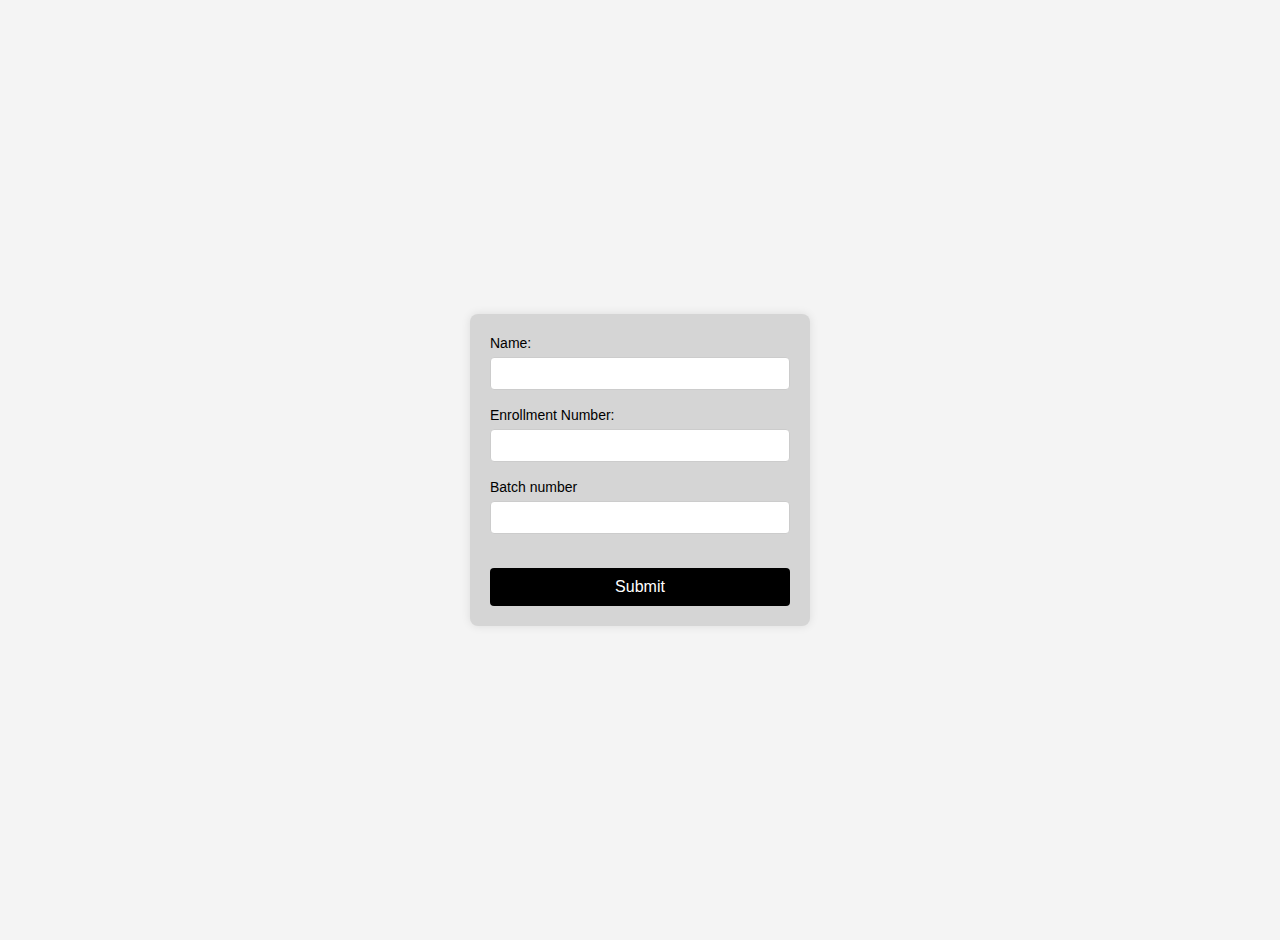
<file: index.html>
<!DOCTYPE html>
<html lang="en">

<head>
    <meta charset="UTF-8">
    <meta name="viewport" content="width=device-width, initial-scale=1.0">
    <title>Questionnaire Form</title>
    <link rel="stylesheet" href="style.css">
</head>

<body>
    <form action="/form" method="post">
        <label for="name">Name:</label><br>
        <input type="text" id="name" name="name" required><br>
        <label for="enrollment">Enrollment Number:</label><br>
        <input type="text" id="enrollment" name="enrollment" required><br>
        <label for="text">Batch number</label><br>
        <input type="text" id="batch" name="batch" required> <br><br>
        <button type="submit">Submit</button>
    </form>
    <script src="script.js"></script>
</body>

</html>
</file>
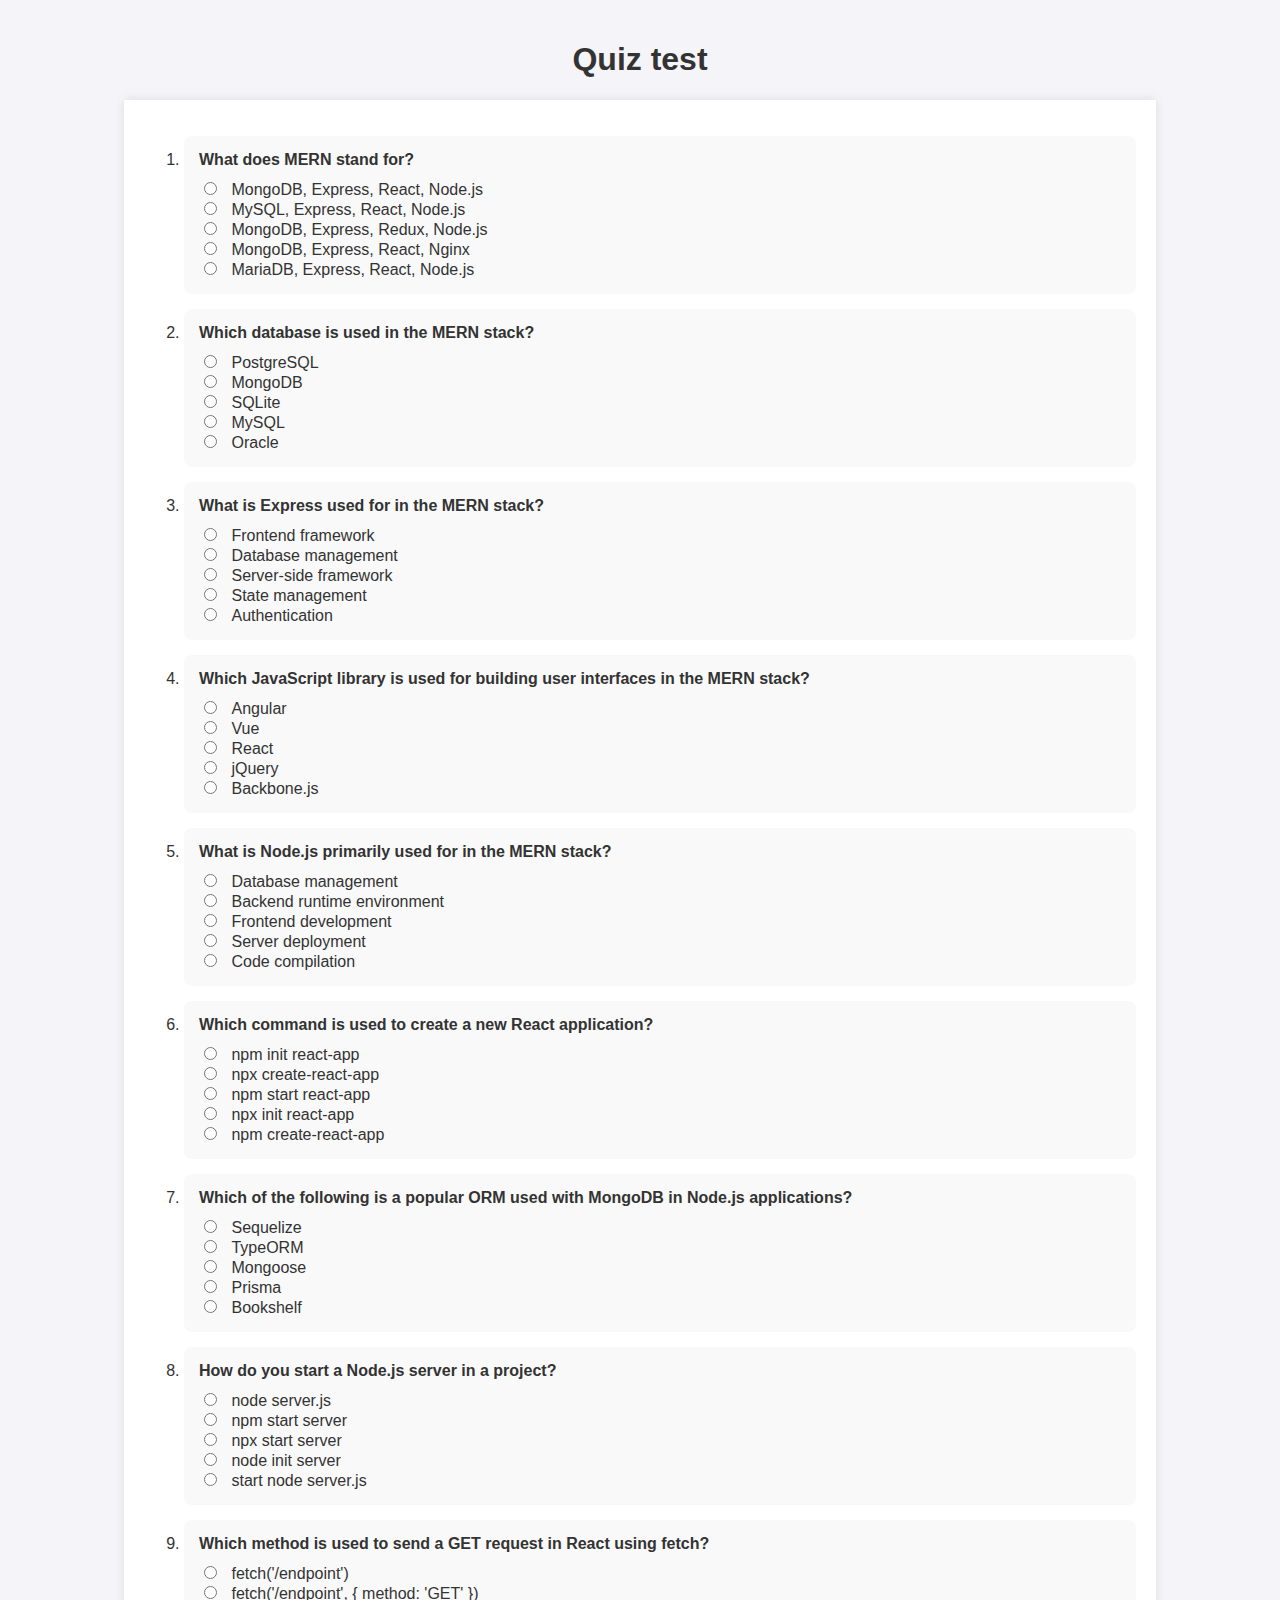
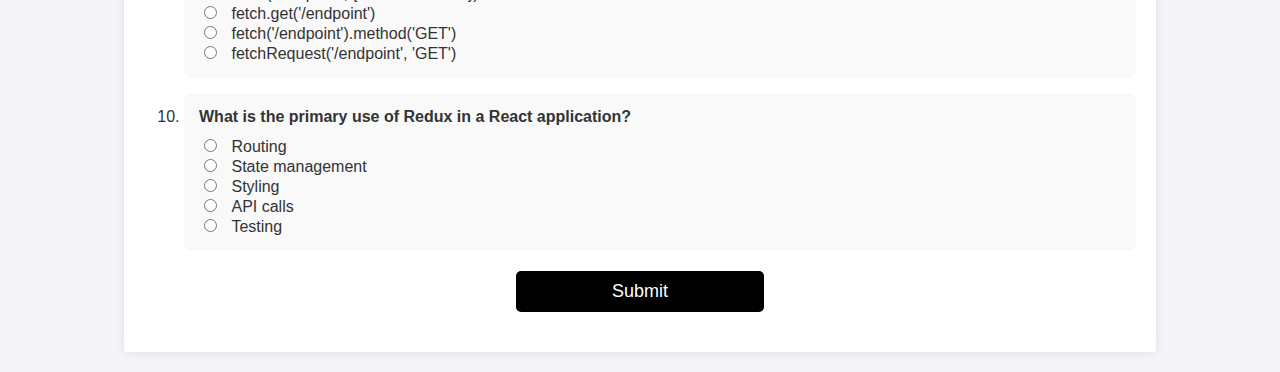
<file: questions.html>
<!DOCTYPE html>
<html lang="en">
<head>
    <meta charset="UTF-8">
    <meta name="viewport" content="width=device-width, initial-scale=1.0">
    <title>Quiz Test</title>
    <link rel="stylesheet" href="questions.css">
</head>
<body>
    <h1>Quiz test</h1>
    <form id="quizForm">
        <ol>
            <li>
                <p>What does MERN stand for?</p>
                <input type="radio" id="q1a" name="q1" value="a">
                <label for="q1a">MongoDB, Express, React, Node.js</label><br>
                <input type="radio" id="q1b" name="q1" value="b">
                <label for="q1b">MySQL, Express, React, Node.js</label><br>
                <input type="radio" id="q1c" name="q1" value="c">
                <label for="q1c">MongoDB, Express, Redux, Node.js</label><br>
                <input type="radio" id="q1d" name="q1" value="d">
                <label for="q1d">MongoDB, Express, React, Nginx</label><br>
                <input type="radio" id="q1e" name="q1" value="e">
                <label for="q1e">MariaDB, Express, React, Node.js</label><br>
            </li>
            <li>
                <p>Which database is used in the MERN stack?</p>
                <input type="radio" id="q2a" name="q2" value="a">
                <label for="q2a">PostgreSQL</label><br>
                <input type="radio" id="q2b" name="q2" value="b">
                <label for="q2b">MongoDB</label><br>
                <input type="radio" id="q2c" name="q2" value="c">
                <label for="q2c">SQLite</label><br>
                <input type="radio" id="q2d" name="q2" value="d">
                <label for="q2d">MySQL</label><br>
                <input type="radio" id="q2e" name="q2" value="e">
                <label for="q2e">Oracle</label><br>
            </li>
            <li>
                <p>What is Express used for in the MERN stack?</p>
                <input type="radio" id="q3a" name="q3" value="a">
                <label for="q3a">Frontend framework</label><br>
                <input type="radio" id="q3b" name="q3" value="b">
                <label for="q3b">Database management</label><br>
                <input type="radio" id="q3c" name="q3" value="c">
                <label for="q3c">Server-side framework</label><br>
                <input type="radio" id="q3d" name="q3" value="d">
                <label for="q3d">State management</label><br>
                <input type="radio" id="q3e" name="q3" value="e">
                <label for="q3e">Authentication</label><br>
            </li>
            <li>
                <p>Which JavaScript library is used for building user interfaces in the MERN stack?</p>
                <input type="radio" id="q4a" name="q4" value="a">
                <label for="q4a">Angular</label><br>
                <input type="radio" id="q4b" name="q4" value="b">
                <label for="q4b">Vue</label><br>
                <input type="radio" id="q4c" name="q4" value="c">
                <label for="q4c">React</label><br>
                <input type="radio" id="q4d" name="q4" value="d">
                <label for="q4d">jQuery</label><br>
                <input type="radio" id="q4e" name="q4" value="e">
                <label for="q4e">Backbone.js</label><br>
            </li>
            <li>
                <p>What is Node.js primarily used for in the MERN stack?</p>
                <input type="radio" id="q5a" name="q5" value="a">
                <label for="q5a">Database management</label><br>
                <input type="radio" id="q5b" name="q5" value="b">
                <label for="q5b">Backend runtime environment</label><br>
                <input type="radio" id="q5c" name="q5" value="c">
                <label for="q5c">Frontend development</label><br>
                <input type="radio" id="q5d" name="q5" value="d">
                <label for="q5d">Server deployment</label><br>
                <input type="radio" id="q5e" name="q5" value="e">
                <label for="q5e">Code compilation</label><br>
            </li>
            <li>
                <p>Which command is used to create a new React application?</p>
                <input type="radio" id="q6a" name="q6" value="a">
                <label for="q6a">npm init react-app</label><br>
                <input type="radio" id="q6b" name="q6" value="b">
                <label for="q6b">npx create-react-app</label><br>
                <input type="radio" id="q6c" name="q6" value="c">
                <label for="q6c">npm start react-app</label><br>
                <input type="radio" id="q6d" name="q6" value="d">
                <label for="q6d">npx init react-app</label><br>
                <input type="radio" id="q6e" name="q6" value="e">
                <label for="q6e">npm create-react-app</label><br>
            </li>
            <li>
                <p>Which of the following is a popular ORM used with MongoDB in Node.js applications?</p>
                <input type="radio" id="q7a" name="q7" value="a">
                <label for="q7a">Sequelize</label><br>
                <input type="radio" id="q7b" name="q7" value="b">
                <label for="q7b">TypeORM</label><br>
                <input type="radio" id="q7c" name="q7" value="c">
                <label for="q7c">Mongoose</label><br>
                <input type="radio" id="q7d" name="q7" value="d">
                <label for="q7d">Prisma</label><br>
                <input type="radio" id="q7e" name="q7" value="e">
                <label for="q7e">Bookshelf</label><br>
            </li>
            <li>
                <p>How do you start a Node.js server in a project?</p>
                <input type="radio" id="q8a" name="q8" value="a">
                <label for="q8a">node server.js</label><br>
                <input type="radio" id="q8b" name="q8" value="b">
                <label for="q8b">npm start server</label><br>
                <input type="radio" id="q8c" name="q8" value="c">
                <label for="q8c">npx start server</label><br>
                <input type="radio" id="q8d" name="q8" value="d">
                <label for="q8d">node init server</label><br>
                <input type="radio" id="q8e" name="q8" value="e">
                <label for="q8e">start node server.js</label><br>
            </li>
            <li>
                <p>Which method is used to send a GET request in React using fetch?</p>
                <input type="radio" id="q9a" name="q9" value="a">
                <label for="q9a">fetch('/endpoint')</label><br>
                <input type="radio" id="q9b" name="q9" value="b">
                <label for="q9b">fetch('/endpoint', { method: 'GET' })</label><br>
                <input type="radio" id="q9c" name="q9" value="c">
                <label for="q9c">fetch.get('/endpoint')</label><br>
                <input type="radio" id="q9d" name="q9" value="d">
                <label for="q9d">fetch('/endpoint').method('GET')</label><br>
                <input type="radio" id="q9e" name="q9" value="e">
                <label for="q9e">fetchRequest('/endpoint', 'GET')</label><br>
            </li>
            <li>
                <p>What is the primary use of Redux in a React application?</p>
                <input type="radio" id="q10a" name="q10" value="a">
                <label for="q10a">Routing</label><br>
                <input type="radio" id="q10b" name="q10" value="b">
                <label for="q10b">State management</label><br>
                <input type="radio" id="q10c" name="q10" value="c">
                <label for="q10c">Styling</label><br>
                <input type="radio" id="q10d" name="q10" value="d">
                <label for="q10d">API calls</label><br>
                <input type="radio" id="q10e" name="q10" value="e">
                <label for="q10e">Testing</label><br>
            </li>
        </ol>
        <input type="submit" value="Submit">
    </form>
</body>
</html>
</file>
<file: style.css>
body {
    font-family: Arial, sans-serif;
    background-color: #f4f4f4;
    margin: 0;
    padding: 20px;
    display: flex;
    justify-content: center;
    align-items: center;
    height: 100vh;
}
form {
    background: rgb(213 213 213);
    padding: 20px;
    border-radius: 8px;
    box-shadow: 0 0 10px rgba(0,0,0,0.1);
    width: 300px;
}

label {
    margin-bottom: 5px;
    font-size: 14px;
    color: #000000;
}
input[type="text"] {
    width: 100%;
    padding: 8px;
    margin-top: 5px;
    margin-bottom: 16px;
    border: 1px solid #ccc;
    border-radius: 4px;
    box-sizing: border-box;
}

button {
    width: 100%;
    background-color: #000000;
    color: white;
    padding: 10px;
    border: none;
    border-radius: 4px;
    cursor: pointer;
    font-size: 16px;
}
button:hover {
    background-color: #ffffff;
    color: black;
    border: 1px solid black;
}
</file>
<file: questions.css>
body {
    font-family: Arial, sans-serif;
    background-color: #f4f4f9;
    margin: 0;
    padding: 20px;
    color: #333;
}
h1 {
    text-align: center;
    color: #333;
}
form {
    width: 80%;
    margin: 0 auto;
    background: white;
    padding: 20px;
    box-shadow: 0 0 10px rgba(0,0,0,0.1);
}
ol {
    counter-reset: question;
}
li {
    margin-bottom: 15px;
    background-color: #f9f9f9;
    padding: 15px;
    border-radius: 8px;
}
li p {
    margin: 0 0 10px 0;
    font-weight: bold;
}
input[type="radio"] {
    margin-right: 10px;
}
label {
    font-size: 16px;
}
input[type="submit"] {
    display: block;
    width: 25%;
    padding: 10px;
    margin-top: 20px;
    margin: 20px auto;
    background-color: #000000;
    color: white;
    border: none;
    border-radius: 5px;
    cursor: pointer;
    font-size: 18px;
}
input[type="submit"]:hover {
    background-color: #ffffff;
    color: black;
    border: 1px solid black;
}
</file>
